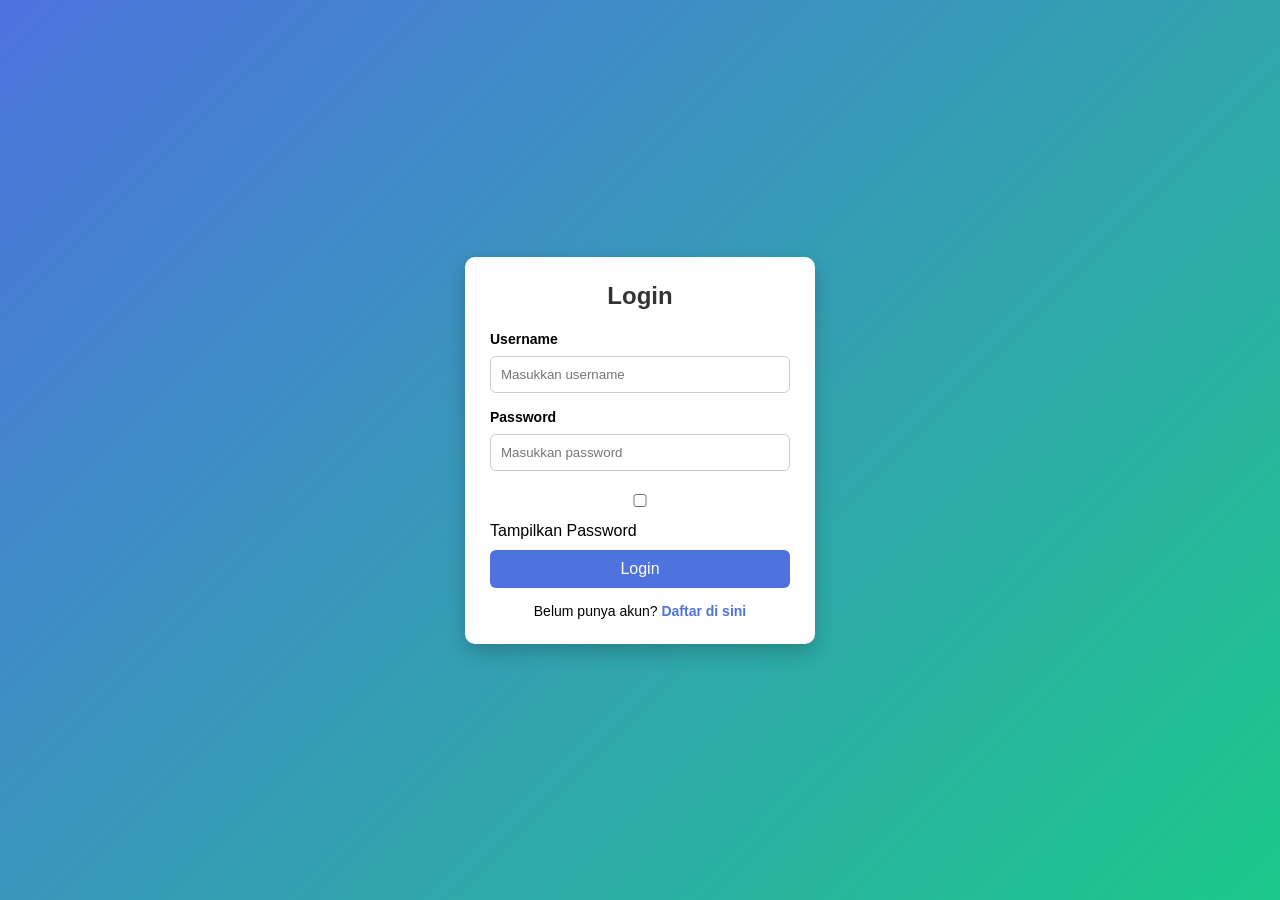
<file: Index.html>
<!DOCTYPE html>
<html lang="id">
<head>
    <meta charset="UTF-8">
    <meta name="viewport" content="width=device-width, initial-scale=1.0">
    <title>Login</title>
    <link rel="stylesheet" href="style.css">
</head>
<body>

<div class="container">
    <h2>Login</h2>
    
    <form action="#" method="post">
        <label for="username">Username</label>
        <input type="text" id="username" name="username" placeholder="Masukkan username" required>

        <label for="password">Password</label>
        <input type="password" id="password" name="password" placeholder="Masukkan password" required>

        <div style="margin-bottom:10px;">
            <input type="checkbox" onclick="togglePassword()"> Tampilkan Password
        </div>

        <button type="submit">Login</button>
    </form>

    <div class="link">
        Belum punya akun? <a href="regis.html">Daftar di sini</a>
    </div>
</div>

<script>
function togglePassword() {
    const password = document.getElementById("password");
    password.type = password.type === "password" ? "text" : "password";
}
</script>

</body>
</html>
</file>
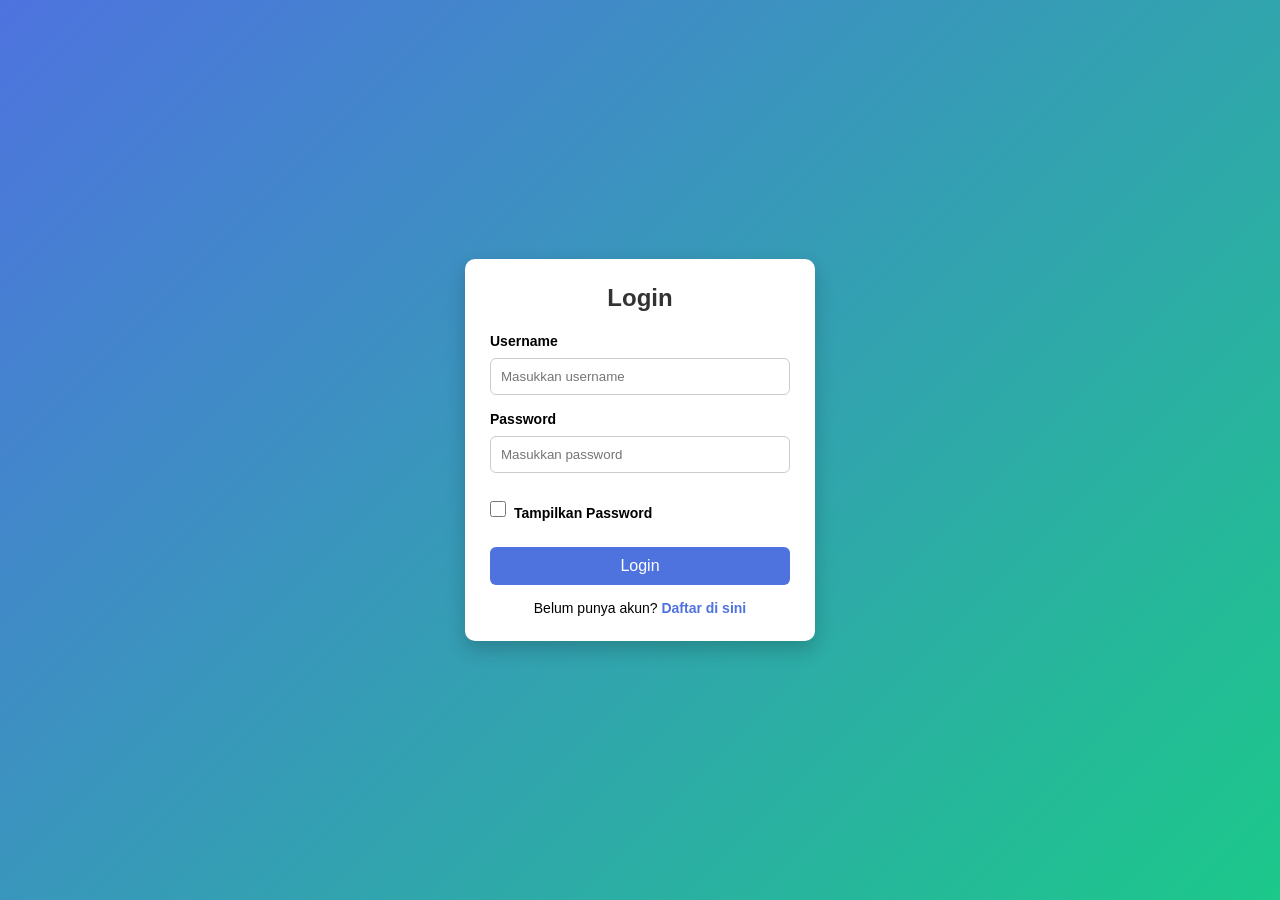
<file: index.html>
<!DOCTYPE html>
<html lang="id">
<head>
    <meta charset="UTF-8">
    <meta name="viewport" content="width=device-width, initial-scale=1.0">
    <title>Login</title>
    <link rel="stylesheet" href="style.css">
</head>
<body>

<div class="container">
    <h2>Login</h2>
    
    <form action="#" method="post">
    <label for="username">Username</label>
    <input type="text" id="username" name="username" placeholder="Masukkan username" required>

    <label for="password">Password</label>
    <input type="password" id="password" name="password" placeholder="Masukkan password" required>

    <div class="checkbox-wrapper">
        <input type="checkbox" id="showPass" onclick="togglePassword()">
        <label for="showPass">Tampilkan Password</label>
    </div>

    <button type="submit">Login</button>
</form>

    <div class="link">
        Belum punya akun? <a href="regis.html">Daftar di sini</a>
    </div>
</div>

<script>
function togglePassword() {
    const password = document.getElementById("password");
    password.type = password.type === "password" ? "text" : "password";
}
</script>

</body>
</html>
</file>
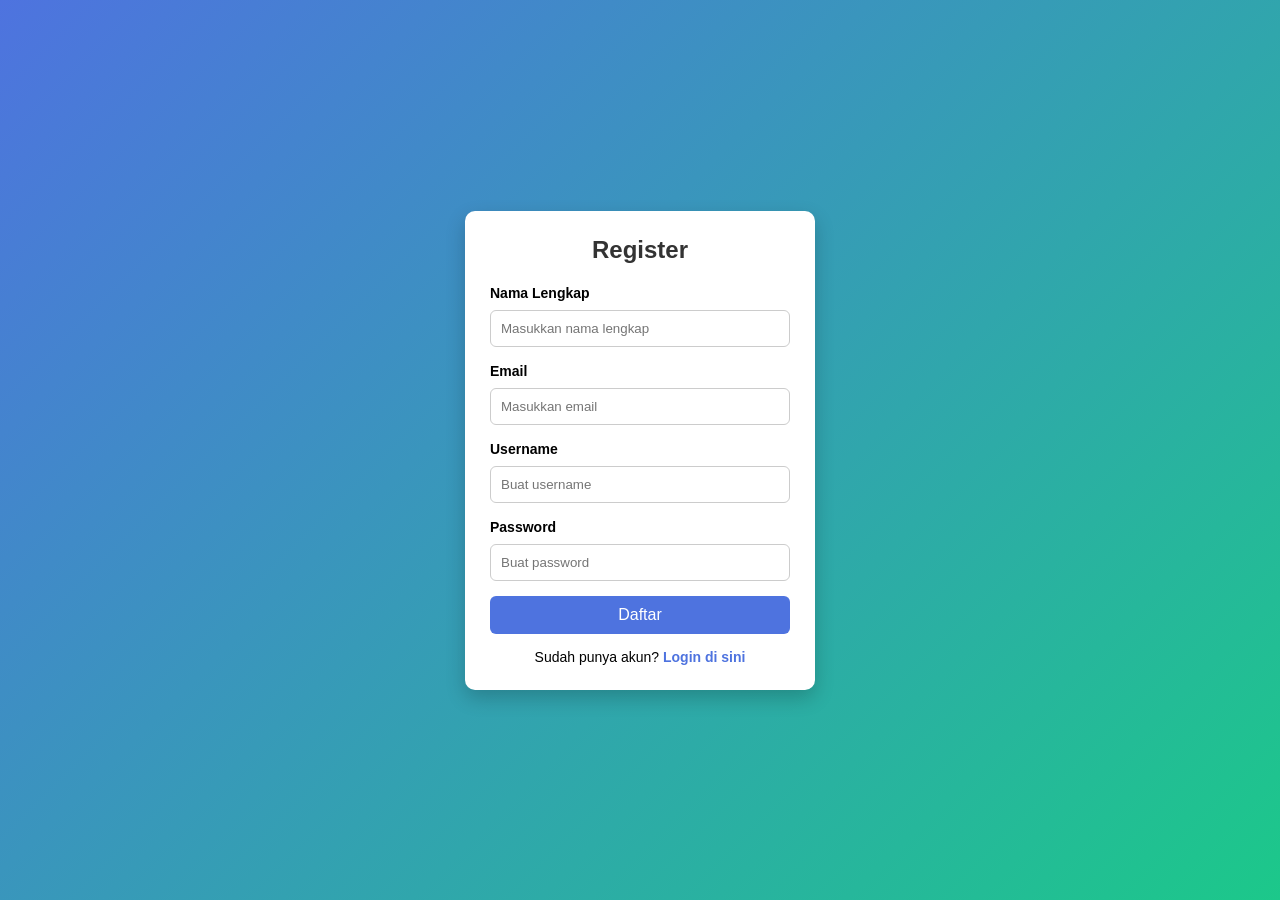
<file: regis.html>
<!DOCTYPE html>
<html lang="id">
<head>
    <meta charset="UTF-8">
    <meta name="viewport" content="width=device-width, initial-scale=1.0">
    <title>Register</title>
    <link rel="stylesheet" href="style.css">
</head>
<body>

<div class="container">
    <h2>Register</h2>
    
    <form action="#" method="post">
        <label for="nama">Nama Lengkap</label>
        <input type="text" id="nama" name="nama" placeholder="Masukkan nama lengkap" required>

        <label for="email">Email</label>
        <input type="email" id="email" name="email" placeholder="Masukkan email" required>

        <label for="username">Username</label>
        <input type="text" id="username" name="username" placeholder="Buat username" required>

        <label for="password">Password</label>
        <input type="password" id="password" name="password" placeholder="Buat password" required>

        <button type="submit">Daftar</button>
    </form>

    <div class="link">
        Sudah punya akun? <a href="index.html">Login di sini</a>
    </div>
</div>

</body>
</html>
</file>
<file: style.css>
/* Reset dasar */
* {
    margin: 0;
    padding: 0;
    box-sizing: border-box;
}

/* Background halaman */
body {
    font-family: Arial, sans-serif;
    background: linear-gradient(135deg, #4e73df, #1cc88a);
    height: 100vh;
    display: flex;
    justify-content: center;
    align-items: center;
}

/* Container Form */
.container {
    width: 350px;
    padding: 25px;
    background: #ffffff;
    border-radius: 10px;
    box-shadow: 0 8px 20px rgba(0,0,0,0.2);
}

/* Judul */
.container h2 {
    text-align: center;
    margin-bottom: 20px;
    color: #333;
}

/* Label */
label {
    font-size: 14px;
    font-weight: bold;
}

/* Input */
input {
    width: 100%;
    padding: 10px;
    margin: 8px 0 15px 0;
    border-radius: 6px;
    border: 1px solid #ccc;
    transition: 0.3s;
}

input:focus {
    border-color: #4e73df;
    outline: none;
    box-shadow: 0 0 5px rgba(78,115,223,0.5);
}

/* Tombol */
button {
    width: 100%;
    padding: 10px;
    border: none;
    border-radius: 6px;
    background: #4e73df;
    color: white;
    font-size: 16px;
    cursor: pointer;
    transition: 0.3s;
}

button:hover {
    background: #2e59d9;
}

/* Link bawah */
.link {
    text-align: center;
    margin-top: 15px;
    font-size: 14px;
}

.link a {
    color: #4e73df;
    text-decoration: none;
    font-weight: bold;
}

.link a:hover {
    text-decoration: underline;
}
.checkbox-wrapper {
    display: flex;
    align-items: center;
    margin: 5px 0 15px 0;
    font-size: 14px;
}

.checkbox-wrapper input[type="checkbox"] {
    width: 16px;
    height: 16px;
    margin-right: 8px;
    cursor: pointer;
}

.checkbox-wrapper label {
    cursor: pointer;
}
</file>
